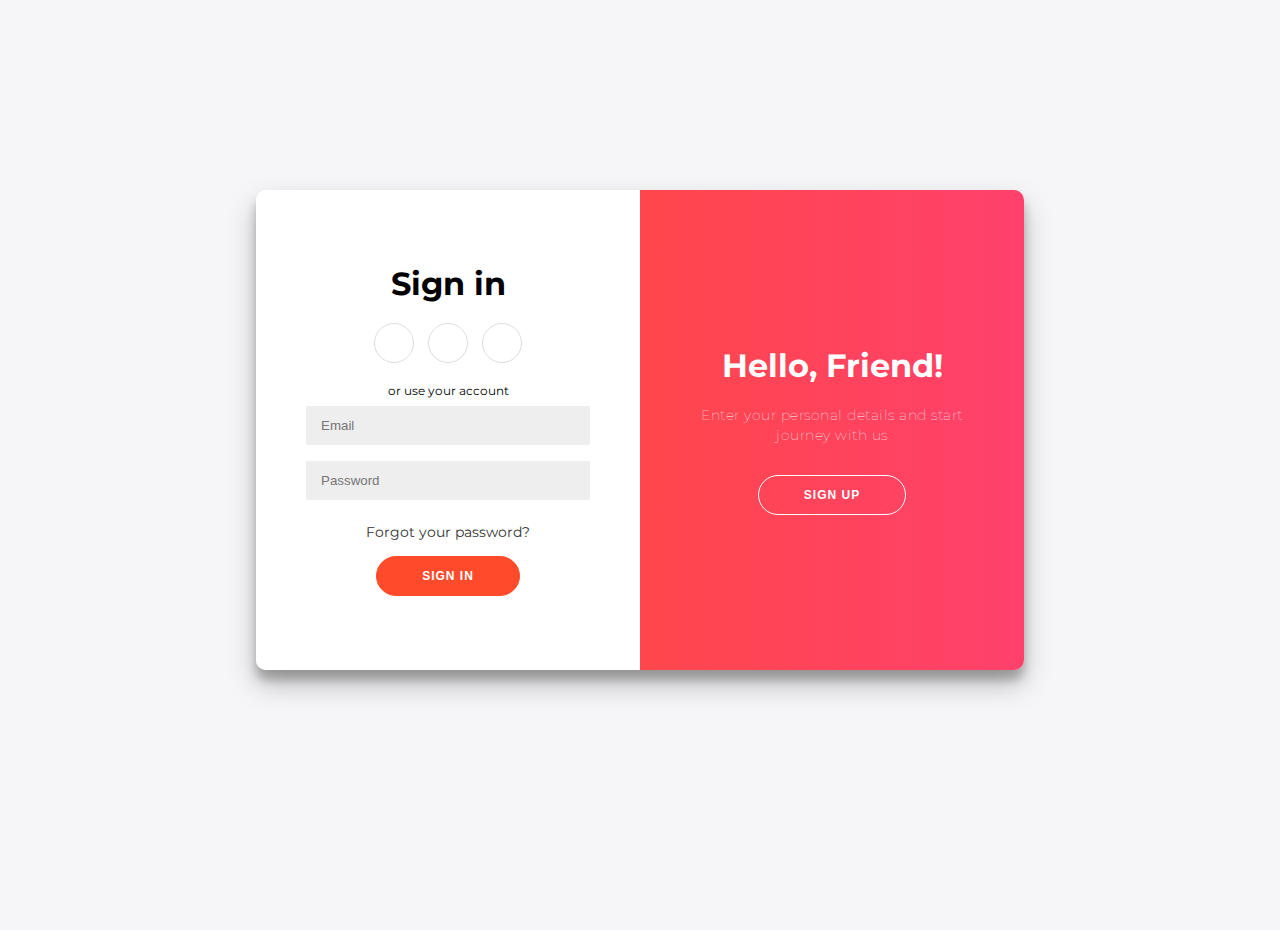
<file: sigin.html>
<!DOCTYPE html>
<html lang="en">
<head>
    <meta charset="UTF-8">
    <meta http-equiv="X-UA-Compatible" content="IE=edge">
    <meta name="viewport" content="width=device-width, initial-scale=1.0">
    <title>Login</title>
    <link rel="stylesheet" href="sigin.css">
    
</head>
<body>
<div class="container" id="container">
	<div class="form-container sign-up-container ">
		<form action="#" id="login.form">
			<h1>Create Account</h1>
			<div class="social-container">
				<a href="#" class="social"><i class="fab fa-facebook-f"></i></a>
				<a href="#" class="social"><i class="fab fa-google-plus-g"></i></a>
				<a href="#" class="social"><i class="fab fa-linkedin-in"></i></a>
			</div>
			<span>or use your email for registration</span>
			<input type="text" placeholder="Name" />
			<input type="email" placeholder="Email" id="email" />
			<input type="password" placeholder="Password" id="password" />
			<button>Sign Up</button>
		</form>
	</div>
	<div class="form-container sign-in-container">
		<form action="#">
			<h1>Sign in</h1>
			<div class="social-container">
				<a href="#" class="social"><i class="fab fa-facebook-f"></i></a>
				<a href="#" class="social"><i class="fab fa-google-plus-g"></i></a>
				<a href="#" class="social"><i class="fab fa-linkedin-in"></i></a>
			</div>
			<span>or use your account</span>
			<input type="email" placeholder="Email" />
			<input type="password" placeholder="Password" />
			<a href="#">Forgot your password?</a>
			<button>Sign In</button>
		</form>
	</div>
	<div class="overlay-container">
		<div class="overlay">
			<div class="overlay-panel overlay-left">
				<h1>Welcome Back!</h1>
				<p>To keep connected with us please login with your personal info</p>
				<button class="ghost" id="signIn">Sign In</button>
			</div>
			<div class="overlay-panel overlay-right">
				<h1>Hello, Friend!</h1>
				<p>Enter your personal details and start journey with us</p>
				<button class="ghost" id="signUp">Sign Up</button>
			</div>
		</div>
	</div>
</div>

<footer>
</footer>
<script src="/js/auth.js"></script>
<script src="sigin.js"></script>
</body>
</html>
</file>
<file: sigin.css>
@import url('https://fonts.googleapis.com/css?family=Montserrat:400,800');

* {
	box-sizing: border-box;
}

body {
	background: #f6f5f7;
	display: flex;
	justify-content: center;
	align-items: center;
	flex-direction: column;
	font-family: 'Montserrat', sans-serif;
	height: 100vh;
	margin: -20px 0 50px;
}

h1 {
	font-weight: bold;
	margin: 0;
}

h2 {
	text-align: center;
}

p {
	font-size: 14px;
	font-weight: 100;
	line-height: 20px;
	letter-spacing: 0.5px;
	margin: 20px 0 30px;
}

span {
	font-size: 12px;
}

a {
	color: #333;
	font-size: 14px;
	text-decoration: none;
	margin: 15px 0;
}

button {
	border-radius: 20px;
	border: 1px solid #FF4B2B;
	background-color: #FF4B2B;
	color: #FFFFFF;
	font-size: 12px;
	font-weight: bold;
	padding: 12px 45px;
	letter-spacing: 1px;
	text-transform: uppercase;
	transition: transform 80ms ease-in;
}

button:active {
	transform: scale(0.95);
}

button:focus {
	outline: none;
}

button.ghost {
	background-color: transparent;
	border-color: #FFFFFF;
}

form {
	background-color: #FFFFFF;
	display: flex;
	align-items: center;
	justify-content: center;
	flex-direction: column;
	padding: 0 50px;
	height: 100%;
	text-align: center;
}

input {
	background-color: #eee;
	border: none;
	padding: 12px 15px;
	margin: 8px 0;
	width: 100%;
}

.container {
	background-color: #fff;
	border-radius: 10px;
  	box-shadow: 0 14px 28px rgba(0,0,0,0.25), 
			0 10px 10px rgba(0,0,0,0.22);
	position: relative;
	overflow: hidden;
	width: 768px;
	max-width: 100%;
	min-height: 480px;
}

.form-container {
	position: absolute;
	top: 0;
	height: 100%;
	transition: all 0.6s ease-in-out;
}

.sign-in-container {
	left: 0;
	width: 50%;
	z-index: 2;
}

.container.right-panel-active .sign-in-container {
	transform: translateX(100%);
}

.sign-up-container {
	left: 0;
	width: 50%;
	opacity: 0;
	z-index: 1;
}

.container.right-panel-active .sign-up-container {
	transform: translateX(100%);
	opacity: 1;
	z-index: 5;
	animation: show 0.6s;
}

@keyframes show {
	0%, 49.99% {
		opacity: 0;
		z-index: 1;
	}
	
	50%, 100% {
		opacity: 1;
		z-index: 5;
	}
}

.overlay-container {
	position: absolute;
	top: 0;
	left: 50%;
	width: 50%;
	height: 100%;
	overflow: hidden;
	transition: transform 0.6s ease-in-out;
	z-index: 100;
}

.container.right-panel-active .overlay-container{
	transform: translateX(-100%);
}

.overlay {
	background: #FF416C;
	background: -webkit-linear-gradient(to right, #FF4B2B, #FF416C);
	background: linear-gradient(to right, #FF4B2B, #FF416C);
	background-repeat: no-repeat;
	background-size: cover;
	background-position: 0 0;
	color: #FFFFFF;
	position: relative;
	left: -100%;
	height: 100%;
	width: 200%;
  	transform: translateX(0);
	transition: transform 0.6s ease-in-out;
}

.container.right-panel-active .overlay {
  	transform: translateX(50%);
}

.overlay-panel {
	position: absolute;
	display: flex;
	align-items: center;
	justify-content: center;
	flex-direction: column;
	padding: 0 40px;
	text-align: center;
	top: 0;
	height: 100%;
	width: 50%;
	transform: translateX(0);
	transition: transform 0.6s ease-in-out;
}

.overlay-left {
	transform: translateX(-20%);
}

.container.right-panel-active .overlay-left {
	transform: translateX(0);
}

.overlay-right {
	right: 0;
	transform: translateX(0);
}

.container.right-panel-active .overlay-right {
	transform: translateX(20%);
}

.social-container {
	margin: 20px 0;
}

.social-container a {
	border: 1px solid #DDDDDD;
	border-radius: 50%;
	display: inline-flex;
	justify-content: center;
	align-items: center;
	margin: 0 5px;
	height: 40px;
	width: 40px;
}

footer {
    background-color: #222;
    color: #fff;
    font-size: 14px;
    bottom: 0;
    position: fixed;
    left: 0;
    right: 0;
    text-align: center;
    z-index: 999;
}

footer p {
    margin: 10px 0;
}

footer i {
    color: red;
}

footer a {
    color: #3c97bf;
    text-decoration: none;
}
</file>
